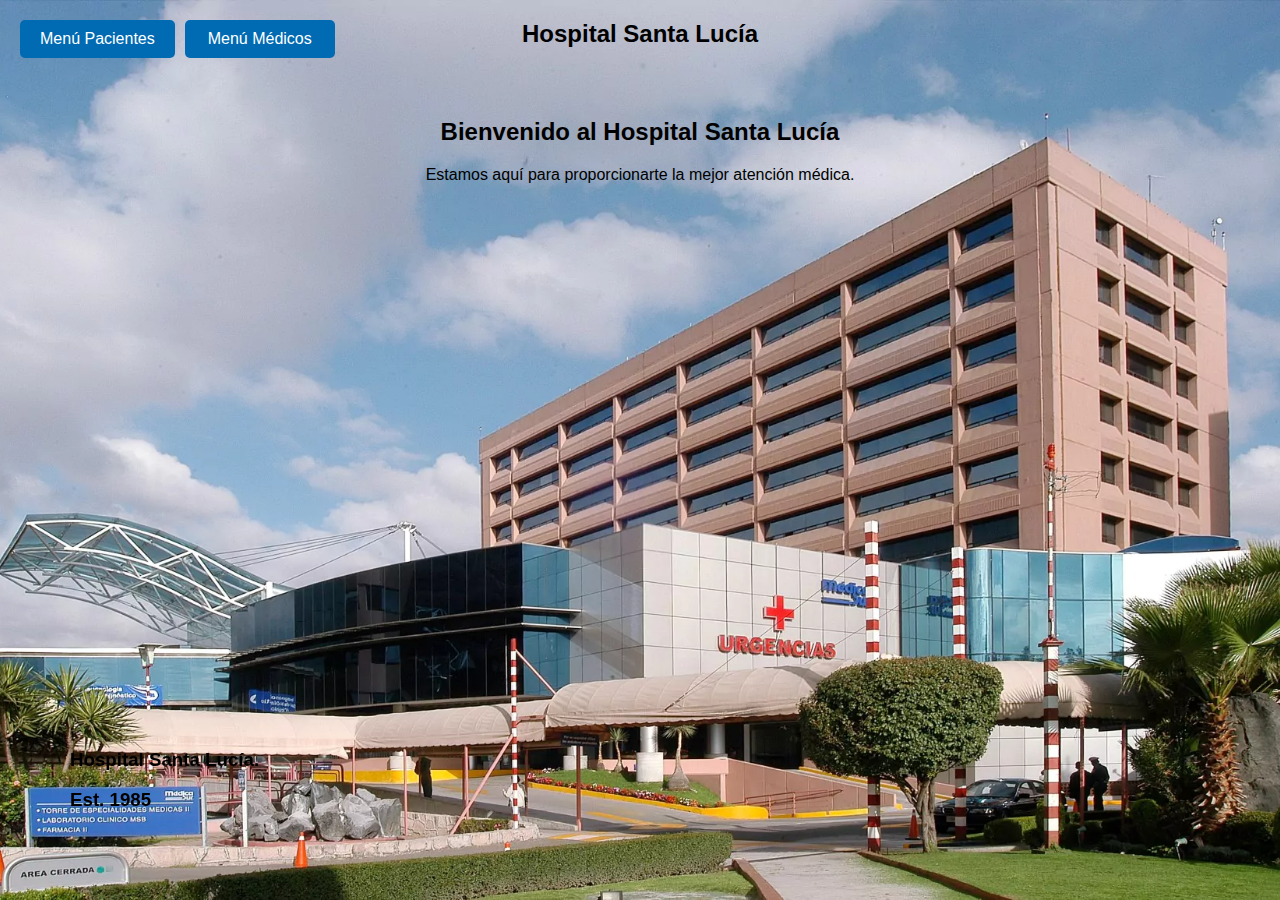
<file: index.html>
<!DOCTYPE html>
<html lang="es">
<head>
    <meta charset="UTF-8">
    <meta name="viewport" content="width=device-width, initial-scale=1.0">
    <title>Hospital Santa Lucía</title>
    <link rel="stylesheet" href="./css/paginaprincipal.css">
    <script src="./js/paginaprincipal.js" defer></script>
</head>
<body>
    <header>
        <div class="logo">
            <h1>Hospital Santa Lucía</h1>
        </div>
        
        <div class="menu-buttons">
            <button id="menu-pacientes-toggle" class="menu-toggle">Menú Pacientes</button>
            <button id="menu-medicos-toggle" class="menu-toggle">Menú Médicos</button>
        </div>
        

        <ul id="menu-pacientes" class="menu">
            <li><a href="html/registropacientes.html">Registro Pacientes</a></li>
            <li><a href="html/comunicaciones.html">comunicaciones</a></li>
            <li><a href="html/citasyconsultas.html">Citas y Consultas</a></li>
        </ul>
        
        <ul id="menu-medicos" class="menu">
            <li><a href="html/gestionespecialidades.html">Gestión Especialidades</a></li>
            <li><a href="html/facturacion.html">Facturación</a></li>
            <li><a href="html/historialmedico.html">Historial Médico</a></li>
        </ul>
    </header>

    <main>
        <section class="welcome-section">
            <h2>Bienvenido al Hospital Santa Lucía</h2>
            <p>Estamos aquí para proporcionarte la mejor atención médica.</p>
        </section>
    </main>

    <footer>
        <h3>Hospital Santa Lucía.</h3>
        <h3>Est. 1985</h3>
        
    </footer>
</body>
</html>
</file>
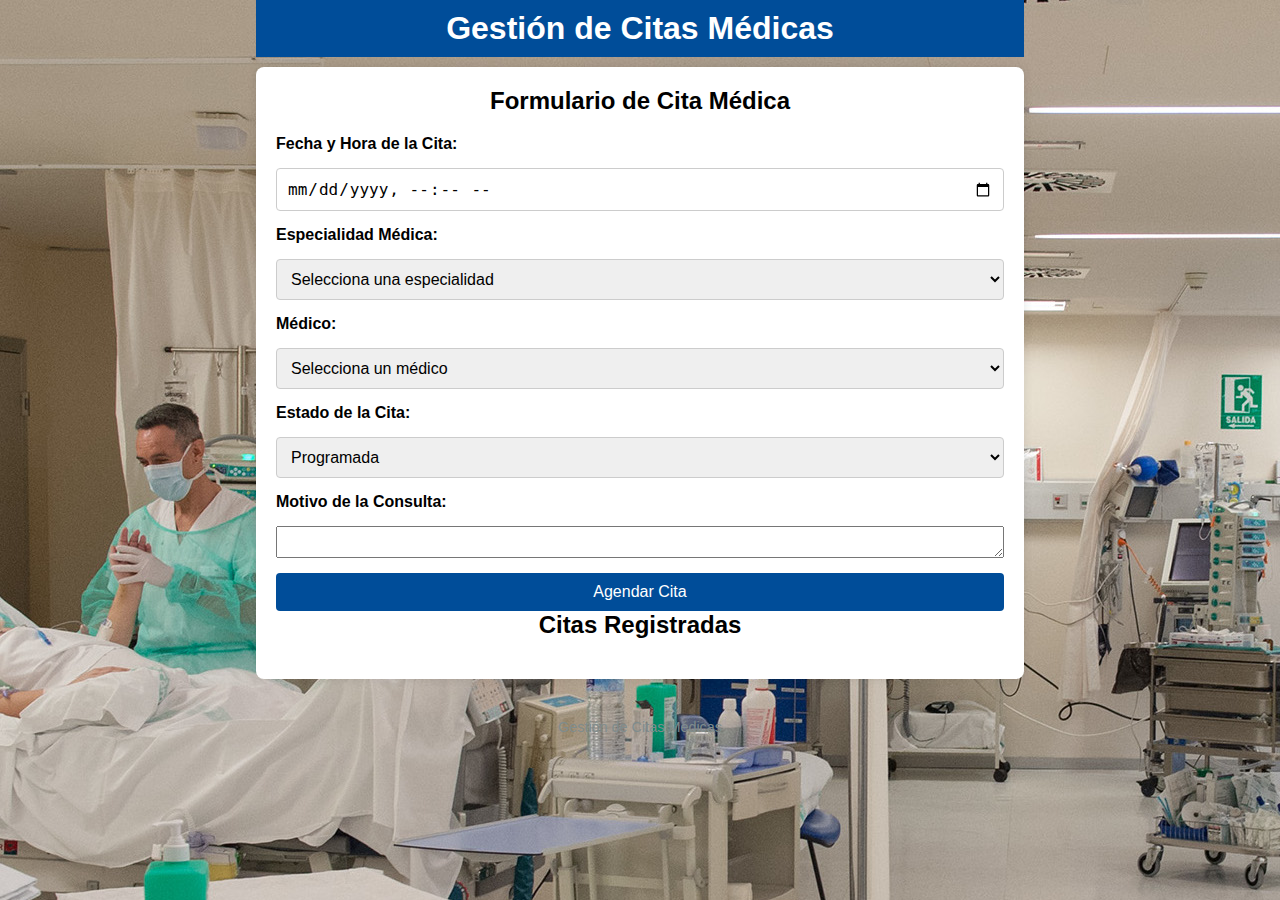
<file: html/citasyconsultas.html>
<!DOCTYPE html>
<html lang="es">
<head>
    <meta charset="UTF-8">
    <meta name="viewport" content="width=device-width, initial-scale=1.0">
    <title>Gestión de Citas Médicas</title>
    <link rel="stylesheet" href="../css/styles.css">
    <script src="../js/citasyconsultas.js" defer></script>
</head>
<body>

    <header>
        <h1>Gestión de Citas Médicas</h1>
    </header>

    <main>
        <h2>Formulario de Cita Médica</h2>

        <form id="formularioCita">
            <label for="fechaHora">Fecha y Hora de la Cita:</label>
            <input type="datetime-local" id="fechaHora" name="fechaHora" required>

            <label for="especialidad">Especialidad Médica:</label>
            <select id="especialidad" name="especialidad" required>
                <option value="">Selecciona una especialidad</option>
                <option value="Cardiología">Cardiología</option>
                <option value="Pediatría">Pediatría</option>
                <option value="Dermatología">Dermatología</option>
                <option value="Ginecología">Ginecología</option>
            </select>

            <label for="medico">Médico:</label>
            <select id="medico" name="medico" required>
                <option value="">Selecciona un médico</option>
                <option value="Dr. Pérez">Dr. Pérez</option>
                <option value="Dr. Gómez">Dr. Gómez</option>
                <option value="Dra. Sánchez">Dra. Sánchez</option>
                <option value="Dr. Ruiz">Dr. Ruiz</option>
            </select>

            <label for="estadoCita">Estado de la Cita:</label>
            <select id="estadoCita" name="estadoCita" required>
                <option value="programada">Programada</option>
                <option value="completada">Completada</option>
                <option value="cancelada">Cancelada</option>
            </select>

            <label for="motivoConsulta">Motivo de la Consulta:</label>
            <textarea id="motivoConsulta" name="motivoConsulta"></textarea>

            <button type="submit">Agendar Cita</button>
        </form>

        <div id="mensajeExito" class="hidden">
            Cita agendada exitosamente.
        </div>

        <h2>Citas Registradas</h2>
        <table id="tablaCitas" class="hidden">
            <thead>
                <tr>
                    <th>Fecha y Hora</th>
                    <th>Especialidad</th>
                    <th>Médico</th>
                    <th>Estado</th>
                    <th>Motivo</th>
                    <th>Acciones</th>
                </tr>
            </thead>
            <tbody>
            </tbody>
        </table>
    </main>

    <footer>
        <p>Gestión de Citas Médicas</p>
    </footer>

</body>
</html>
</file>
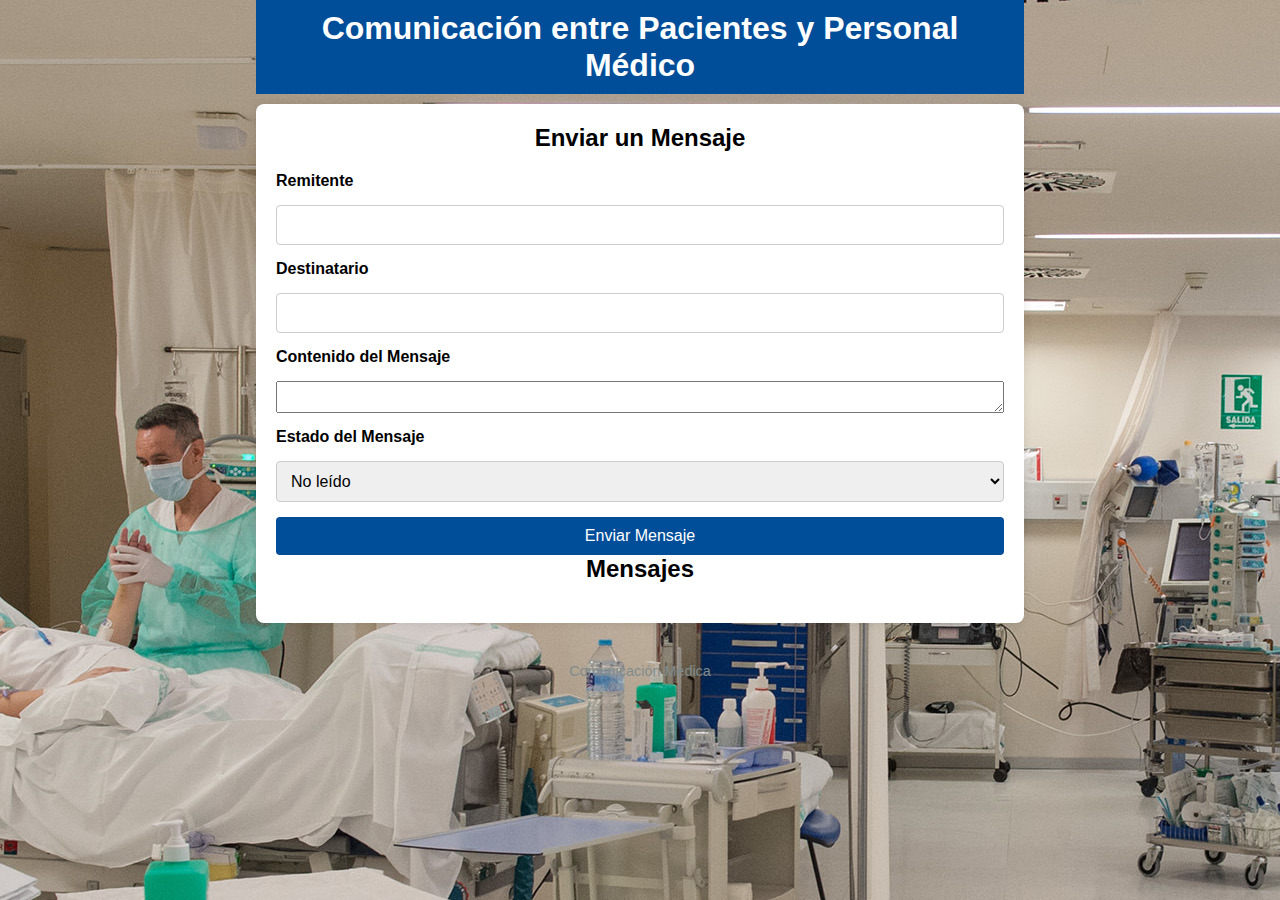
<file: html/comunicaciones.html>
<!DOCTYPE html>
<html lang="es">
<head>
    <meta charset="UTF-8">
    <meta name="viewport" content="width=device-width, initial-scale=1.0">
    <title>Comunicación entre Pacientes y Médicos</title>
    <link rel="stylesheet" href="../css/styles.css">
    <script src="../js/comunicacion.js" defer></script>
</head>
<body>
    <header>
        <h1>Comunicación entre Pacientes y Personal Médico</h1>
    </header>
    <main>
        <h2>Enviar un Mensaje</h2>
        <form id="formularioMensaje">
            <label for="remitente">Remitente</label>
            <input type="text" id="remitente" required>

            <label for="destinatario">Destinatario</label>
            <input type="text" id="destinatario" required>

            <label for="contenido">Contenido del Mensaje</label>
            <textarea id="contenido" required></textarea>

            <label for="estado">Estado del Mensaje</label>
            <select id="estado" required>
                <option value="no leído">No leído</option>
                <option value="leído">Leído</option>
            </select>

            <button type="submit">Enviar Mensaje</button>
        </form>

        <h2>Mensajes</h2>
        <table id="tablaMensajes" class="hidden">
            <thead>
                <tr>
                    <th>ID Mensaje</th>
                    <th>Remitente</th>
                    <th>Destinatario</th>
                    <th>Fecha y Hora</th>
                    <th>Contenido</th>
                    <th>Estado</th>
                    <th>Acciones</th>
                </tr>
            </thead>
            <tbody>
            </tbody>
        </table>

        <div id="mensajeExito" class="hidden">
            <p>¡Mensaje enviado exitosamente!</p>
        </div>
    </main>
    <footer>
        <p>Comunicación Médica</p>
    </footer>
</body>
</html>
</file>
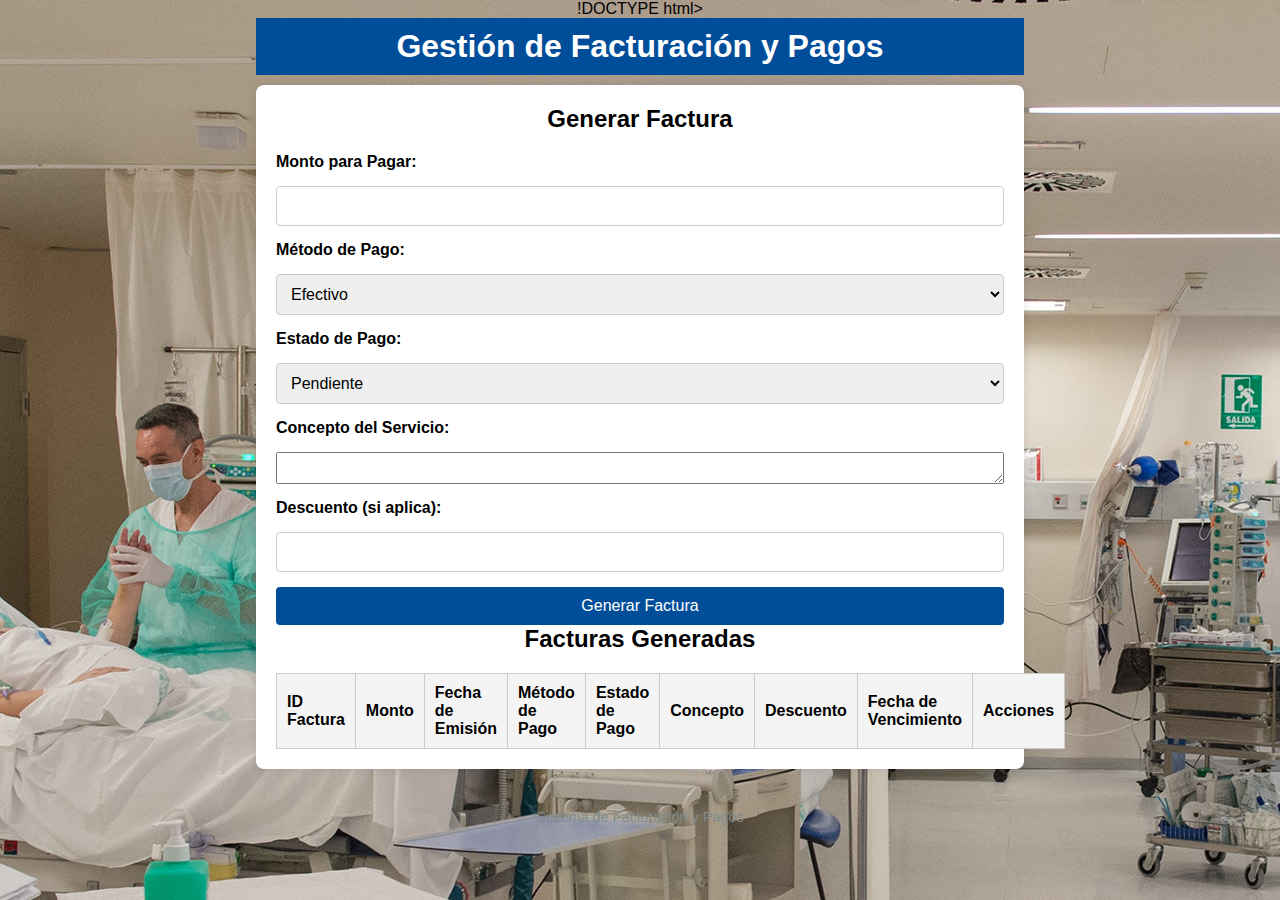
<file: html/facturacion.html>
!DOCTYPE html>
<html lang="es">
<head>
    <meta charset="UTF-8">
    <meta name="viewport" content="width=device-width, initial-scale=1.0">
    <title>Facturación y Gestión de Pagos</title>
    <link rel="stylesheet" href="../css/styles.css">
    <script src="../js/facturacion.js" defer></script> 
</head>
<body>

    <header>
        <h1>Gestión de Facturación y Pagos</h1>
    </header>

    <main>
        <h2>Generar Factura</h2>

        <form id="formularioFactura">
            <label for="monto">Monto para Pagar:</label>
            <input type="number" id="monto" name="monto" required>

            <label for="metodoPago">Método de Pago:</label>
            <select id="metodoPago" name="metodoPago" required>
                <option value="efectivo">Efectivo</option>
                <option value="tarjeta">Tarjeta</option>
                <option value="transferencia">Transferencia</option>
            </select>

            <label for="estadoPago">Estado de Pago:</label>
            <select id="estadoPago" name="estadoPago" required>
                <option value="pendiente">Pendiente</option>
                <option value="pagado">Pagado</option>
                <option value="anulado">Anulado</option>
            </select>

            <label for="concepto">Concepto del Servicio:</label>
            <textarea id="concepto" name="concepto" required></textarea>

            <label for="descuento">Descuento (si aplica):</label>
            <input type="number" id="descuento" name="descuento" step="0.01" max="100">

            <button type="submit">Generar Factura</button>
        </form>

        <div id="mensajeExito" class="hidden">
            Factura generada exitosamente.
        </div>

        <h2>Facturas Generadas</h2>
        <table id="tablaFacturas" class="hidden">
            <thead>
                <tr>
                    <th>ID Factura</th>
                    <th>Monto</th>
                    <th>Fecha de Emisión</th>
                    <th>Método de Pago</th>
                    <th>Estado de Pago</th>
                    <th>Concepto</th>
                    <th>Descuento</th>
                    <th>Fecha de Vencimiento</th>
                    <th>Acciones</th>
                </tr>
            </thead>
            <tbody>
                
            </tbody>
        </table>
    </main>

    <footer>
        <p>Sistema de Facturación y Pagos</p>
    </footer>

</body>
</html>
</file>
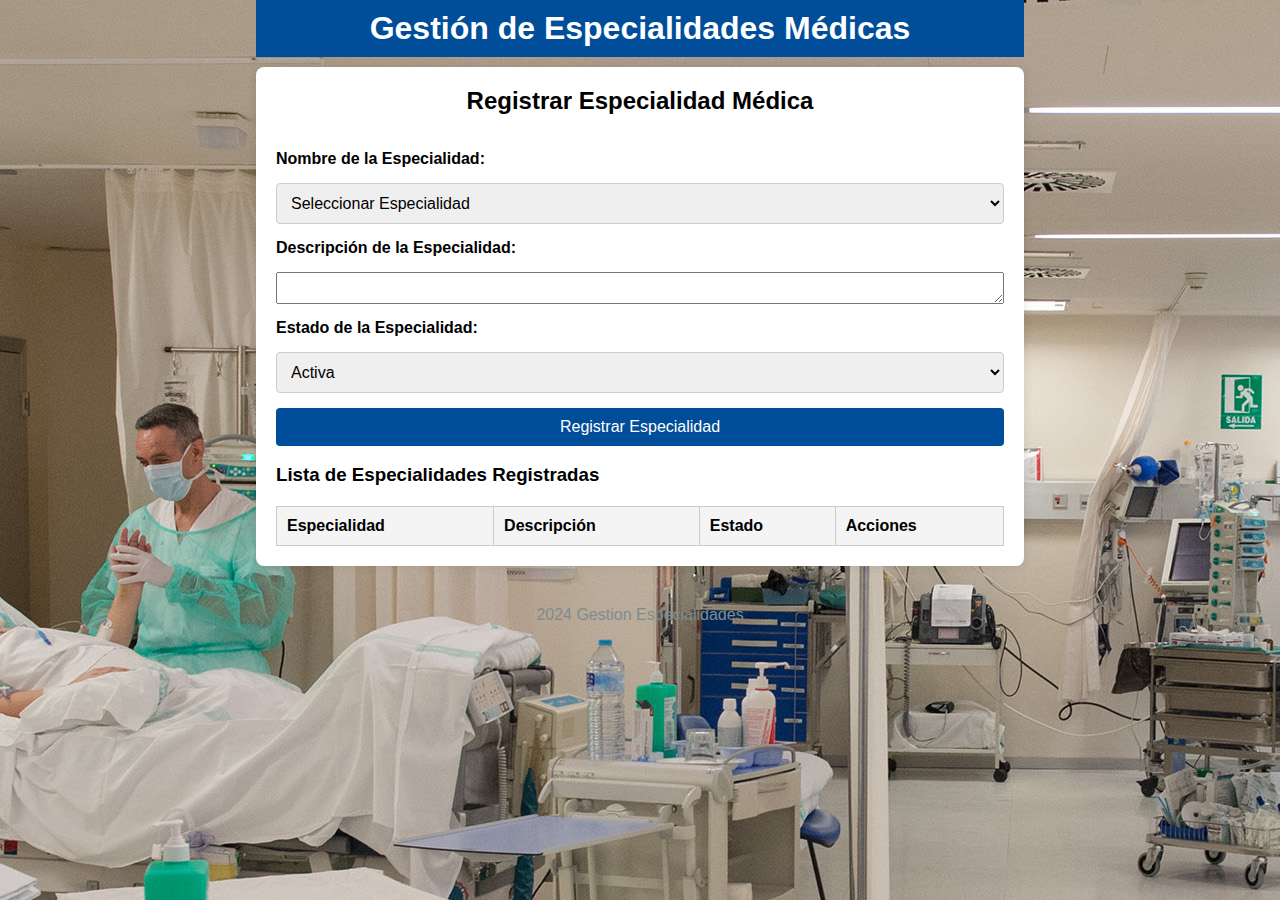
<file: html/gestionespecialidades.html>
<!DOCTYPE html>
<html lang="es">
<head>
    <meta charset="UTF-8">
    <meta name="viewport" content="width=device-width, initial-scale=1.0">
    <title>Gestión de Especialidades Médicas</title>
    <link rel="stylesheet" href="../css/styles.css">
    <script src="../js/gestionespecialidades.js"></script>
</head>
<body>
    <header>
        <h1>Gestión de Especialidades Médicas</h1>
    </header>

    <main>
        <form id="registroEspecialidad" onsubmit="return validarFormulario(event)">
            <h2>Registrar Especialidad Médica</h2>
            
            <label for="nombreEspecialidad">Nombre de la Especialidad:</label>
            <select id="nombreEspecialidad" name="nombreEspecialidad" required>
                <option value="">Seleccionar Especialidad</option>
                <option value="Cardiología">Cardiología</option>
                <option value="Pediatría">Pediatría</option>
                <option value="Neurología">Neurología</option>
                <option value="Oncología">Oncología</option>
                <option value="Dermatología">Dermatología</option>
                <option value="Oftalmología">Oftalmología</option>
            </select>
            
            <label for="descripcion">Descripción de la Especialidad:</label>
            <textarea id="descripcion" name="descripcion"></textarea>
            
            <label for="estado">Estado de la Especialidad:</label>
            <select id="estado" name="estado" required>
                <option value="activa">Activa</option>
                <option value="inactiva">Inactiva</option>
            </select>
            
            <button type="submit">Registrar Especialidad</button>
        </form>
        <br>
        <div id="mensajeExito" class="hidden">
            <p>¡Especialidad registrada con éxito!</p>
        </div>

        <h3>Lista de Especialidades Registradas</h3>
        <table id="tablaEspecialidades">
            <thead>
                <tr>
                    <th>Especialidad</th>
                    <th>Descripción</th>
                    <th>Estado</th>
                    <th>Acciones</th>
                </tr>
            </thead>
            <tbody>
            
            </tbody>
        </table>
    </main>

    <footer>2024 Gestion Especialidades</footer>

   

</body>
</html>
</file>
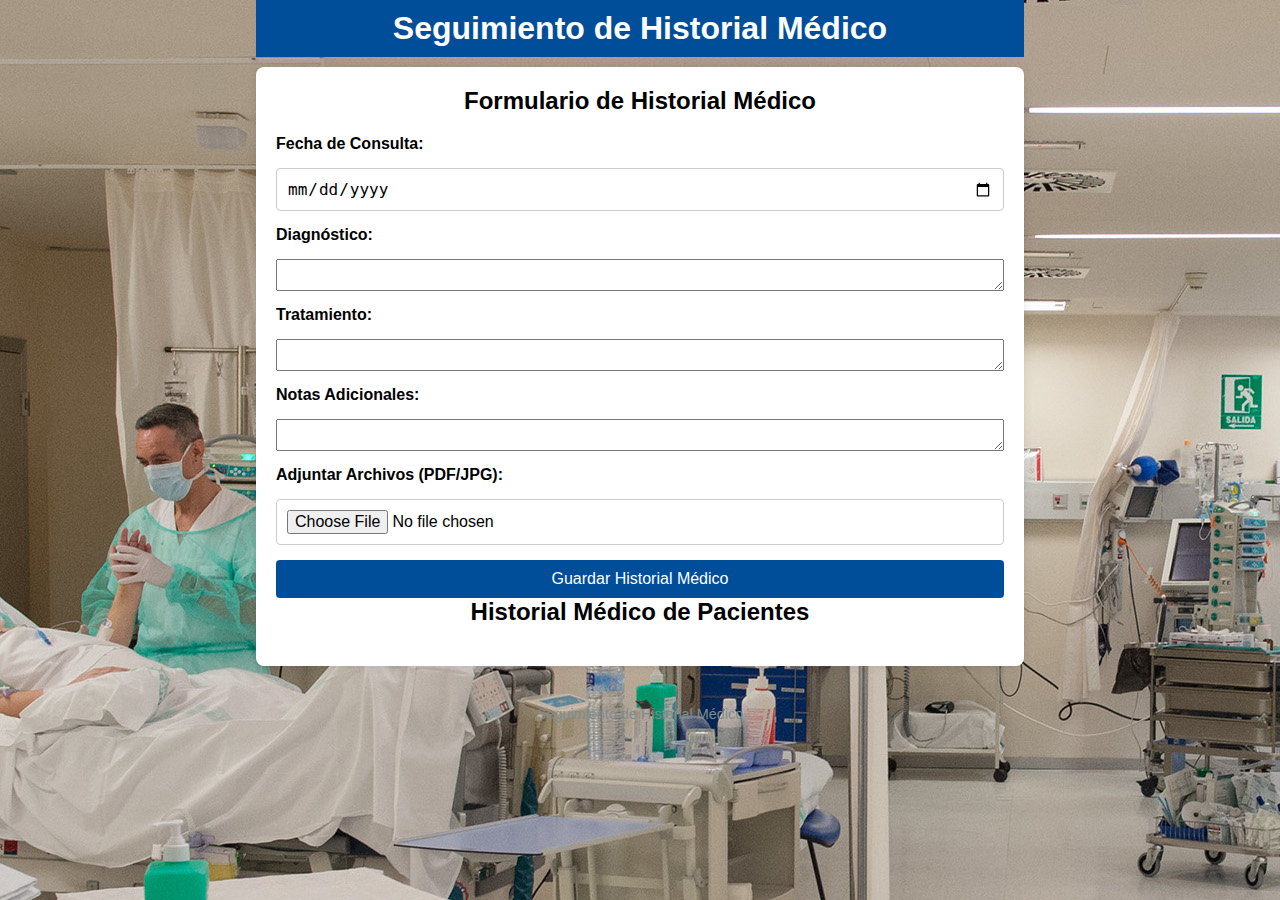
<file: html/historialmedico.html>
<!DOCTYPE html>
<html lang="es">
<head>
    <meta charset="UTF-8">
    <meta name="viewport" content="width=device-width, initial-scale=1.0">
    <title>Seguimiento de Historial Médico</title>
    <link rel="stylesheet" href="../css/styles.css">
    <script src="../js/historial.js"></script> 
</head>
<body>

    <header>
        <h1>Seguimiento de Historial Médico</h1>
    </header>

    <main>
        <h2>Formulario de Historial Médico</h2>

        <form id="formularioHistorial">
            <label for="fechaConsulta">Fecha de Consulta:</label>
            <input type="date" id="fechaConsulta" name="fechaConsulta" required>

            <label for="diagnostico">Diagnóstico:</label>
            <textarea id="diagnostico" name="diagnostico" required></textarea>

            <label for="tratamiento">Tratamiento:</label>
            <textarea id="tratamiento" name="tratamiento"></textarea>

            <label for="notas">Notas Adicionales:</label>
            <textarea id="notas" name="notas"></textarea>

            <label for="adjunto">Adjuntar Archivos (PDF/JPG):</label>
            <input type="file" id="adjunto" name="adjunto" accept=".pdf,.jpg,.jpeg,.png">

            <button type="submit">Guardar Historial Médico</button>
        </form>

        <div id="mensajeExito" class="hidden">
            Historial médico guardado exitosamente.
        </div>

        <h2>Historial Médico de Pacientes</h2>
        <table id="tablaHistoriales" class="hidden">
            <thead>
                <tr>
                    <th>ID Historial</th>
                    <th>Fecha de Consulta</th>
                    <th>Diagnóstico</th>
                    <th>Tratamiento</th>
                    <th>Notas Adicionales</th>
                    <th>Adjuntos</th>
                    <th>Acciones</th>
                </tr>
            </thead>
            <tbody>
                
            </tbody>
        </table>
    </main>

    <footer>
        <p>Seguimiento de Historial Médico</p>
    </footer>
</body>
</html>
</file>
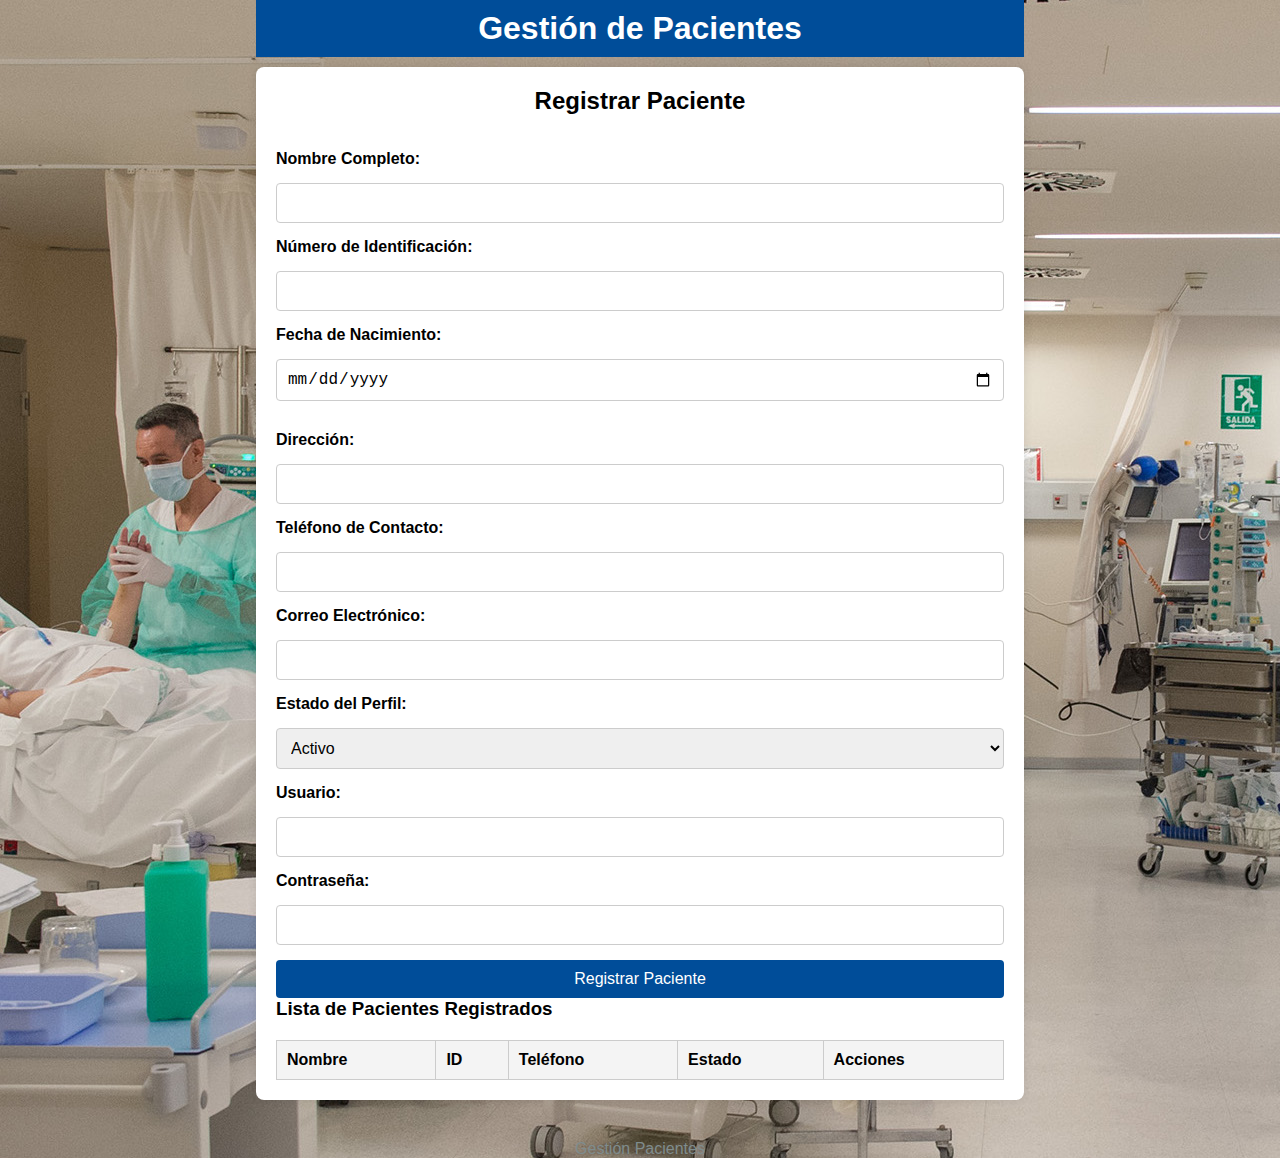
<file: html/registropacientes.html>
<!DOCTYPE html>
<html lang="es">
<head>
    <meta charset="UTF-8">
    <meta name="viewport" content="width=device-width, initial-scale=1.0">
    <title>Gestión de Pacientes</title>
    <link rel="stylesheet" href="../css/styles.css">
    <script src="../js/script.js" ></script>
</head>
<body>
    <header>
        <h1>Gestión de Pacientes</h1>
    </header>

    <main>
        <form id="registroPaciente" onsubmit="return validarFormulario(event)">
            <h2>Registrar Paciente</h2>
            
            <label for="nombre">Nombre Completo:</label>
            <input type="text" id="nombre" name="nombre" required>
            
            <label for="identificacion">Número de Identificación:</label>
            <input type="text" id="identificacion" name="identificacion" required pattern="[A-Za-z0-9]+" title="Solo letras y números">
            
            <label for="fechaNacimiento">Fecha de Nacimiento:</label>
            <input type="date" id="fechaNacimiento" name="fechaNacimiento" required>
            <span id="errorFechaNacimiento" class="error"></span>
            
            <label for="direccion">Dirección:</label>
            <input type="text" id="direccion" name="direccion">
            
            <label for="telefono">Teléfono de Contacto:</label>
            <input type="tel" id="telefono" name="telefono" required pattern="^\d{10}$" title="El número de teléfono debe tener 10 dígitos">
            
            <label for="email">Correo Electrónico:</label>
            <input type="email" id="email" name="email">
            
            <label for="estado">Estado del Perfil:</label>
            <select id="estado" name="estado" required>
                <option value="activo">Activo</option>
                <option value="inactivo">Inactivo</option>
            </select>
            
            <label for="usuario">Usuario:</label>
            <input type="text" id="usuario" name="usuario" required>
            
            <label for="contrasena">Contraseña:</label>
            <input type="password" id="contrasena" name="contrasena" required>
            
            <button type="submit">Registrar Paciente</button>
        </form>

        <div id="mensajeExito" class="hidden">
            <p>¡Paciente registrado con éxito!</p>
        </div>

        <h3>Lista de Pacientes Registrados</h3>
        <table id="tablaPacientes">
            <thead>
                <tr>
                    <th>Nombre</th>
                    <th>ID</th>
                    <th>Teléfono</th>
                    <th>Estado</th>
                    <th>Acciones</th>
                </tr>
            </thead>
            <tbody>
                <!-- Aquí se llenará la lista de pacientes -->
            </tbody>
        </table>
    </main>

    <footer>Gestión Pacientes</footer>
</body>
</html>
</file>
<file: css/paginaprincipal.css>
body {
    font-family: Arial, sans-serif;
    margin: 0;
    padding: 0;
    background-image: url('../recursos/img.webp'); 
    background-size: cover; 
    background-repeat: no-repeat; 
    background-position: center; 
    background-attachment: fixed; 
}

header {
    background-color: 0;
    color: black;
    padding: 10px 20px;
    display: flex;
flex-direction: column;
    position: relative;
    padding-top: 20px;
    align-items: center;
}

header .logo {
    margin-bottom: 20px;
    text-align: center;
}

header .logo h1 {
    margin: 0;
    font-size: 24px;
}

.menu-buttons {
    position: absolute;
    top: 20px;
    left: 20px;
    display: flex;
    gap: 10px;
}

.menu-toggle {
    background-color: #006bb3;
    color: white;
    padding: 10px 20px;
    border: none;
    font-size: 16px;
    cursor: pointer;
    border-radius: 5px;
    min-width: 150px;
    transition: background-color 0.3s ease;
}

.menu-toggle:hover {
    background-color: #00509e;
}

.menu {
    display: none;
    position: absolute;
    background-color: #004d99;
    list-style-type: none;
    padding: 0;
    margin: 0;
    top: 90px;
    left: 20px;
    width: 250px;
    border-radius: 5px;
    z-index: 999;
}

.menu.show {
    display: block;
}

.menu li {
    padding: 12px;
    text-align: center;
}

.menu li a {
    color: white;
    text-decoration: none;
    display: block;
}

.menu li a:hover {
    background-color: #006bb3;
}

main {
    padding: 20px;
    text-align: center;
}

footer {
    background-color: 0;
    color: black;
    text-align: justify;
    padding: 70px;
    position: fixed;
    width: 100%;
    bottom: 0;
}

@media (max-width: 768px) {
    header {
        flex-direction: column;
        align-items: flex-start;
    }
}
</file>
<file: css/styles.css>
* {
    margin: 0;
    padding: 0;
    box-sizing: border-box;
}

body {
    font-family: Arial, sans-serif;
    background-image: url("../recursos/img2.jpg");
    margin: 0;
    padding: 0;
    display: flex;
    flex-direction: column;  
    align-items: center; 
    min-height: 100vh;  
}

header {
    background-color: #004d99;
    color: white;
    text-align: center;
    padding: 10px;
    width: 60%;  
    max-width: 1200px;  
    margin: 0;  
}

h1 {
    margin: 0;
}

main {
    width: 60%; 
    max-width: 1200px; 
    padding: 20px;
    background-color: white;
    border-radius: 8px;
    box-shadow: 0 0 10px rgba(0, 0, 0, 0.1);
    margin-top: 10px;  
}

h2 {
    margin-bottom: 20px;
    text-align: center;
}

form {
    display: grid;
    gap: 15px;
}

label {
    font-weight: bold;
}

input, select, button {
    padding: 10px;
    border: 1px solid #ccc;
    border-radius: 4px;
    font-size: 1rem;
}

input[type="text"], input[type="date"], input[type="email"], input[type="tel"], input[type="password"] {
    width: 100%;
}

button {
    background-color:  #004d99;
    color: white;
    cursor: pointer;
    border: none;
    font-size: 1rem;
}

button:hover {
    background-color:  #004d99;
}

#mensajeExito {
    text-align: center;
    color:  #004d99;
    font-weight: bold;
}

.hidden {
    display: none;
}

table {
    width: 100%;
    border-collapse: collapse;
    margin-top: 20px;
}

table, th, td {
    border: 1px solid #ccc;
}

th, td {
    padding: 10px;
    text-align: left;
}

th {
    background-color: #f4f4f4;
}

td {
    background-color: #fafafa;
}

footer {
    text-align: center;
    margin-top: 40px;
    color: #7f8c8d;
}

footer p {
    font-size: 0.9rem;
}
</file>
